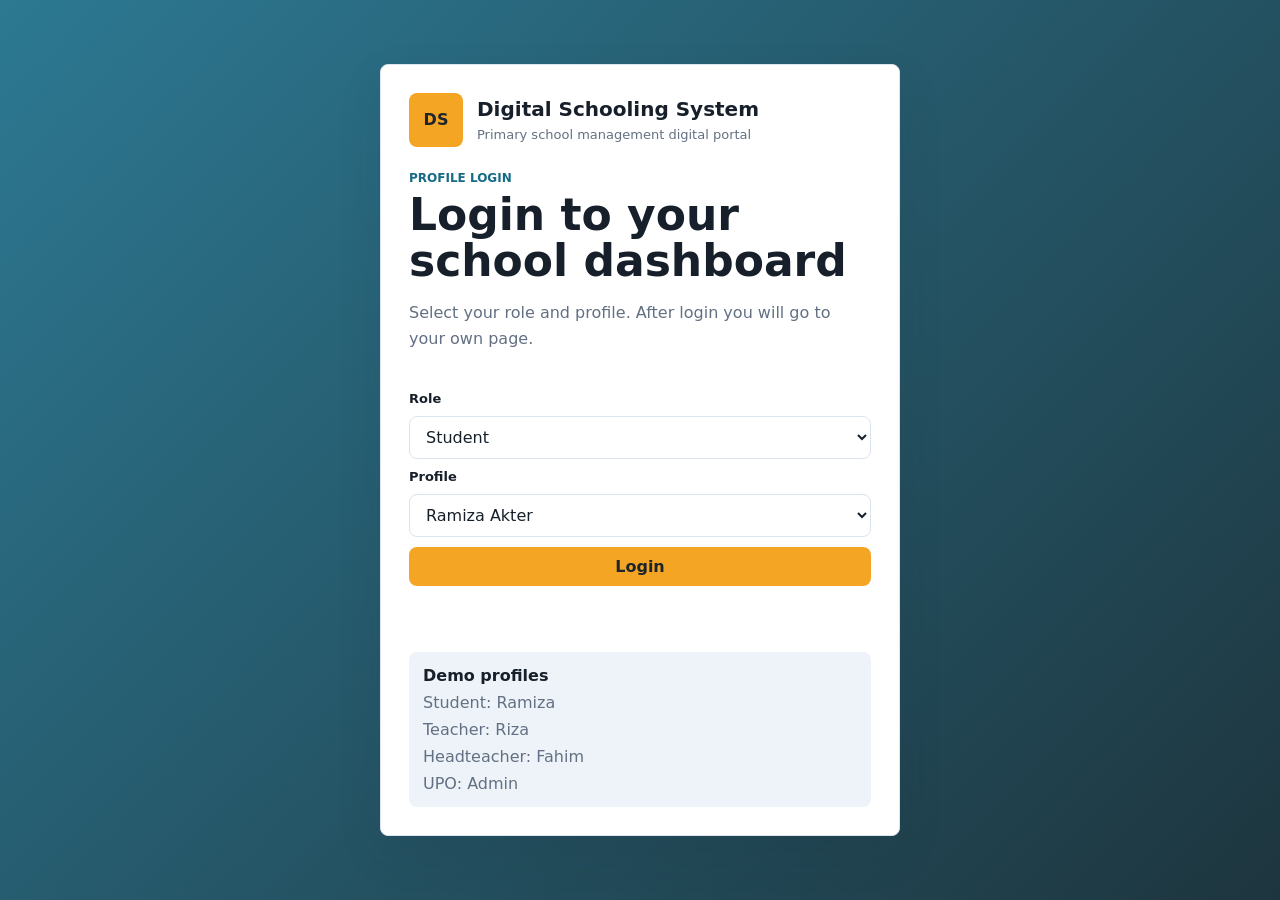
<file: index.html>
<!DOCTYPE html>
<html lang="en">
  <head>
    <meta charset="UTF-8" />
    <meta name="viewport" content="width=device-width, initial-scale=1.0" />
    <title>Login | Digital Schooling System</title>
    <link rel="stylesheet" href="css/styles.css" />
  </head>
  <body data-page="login">
    <main class="login-screen">
      <section class="login-card" aria-labelledby="loginTitle">
        <div class="brand login-brand">
          <div class="brand-mark">DS</div>
          <div>
            <h1>Digital Schooling System</h1>
            <p>Primary school management digital portal</p>
          </div>
        </div>

        <div class="login-copy">
          <p class="eyebrow">Profile Login</p>
          <h2 id="loginTitle">Login to your school dashboard</h2>
          <p>Select your role and profile. After login you will go to your own page.</p>
        </div>

        <form id="loginForm" class="login-panel">
          <label for="roleSelect">Role</label>
          <select id="roleSelect"></select>

          <label for="userSelect">Profile</label>
          <select id="userSelect"></select>

          <label id="schoolSelectLabel" for="schoolSelect" hidden>School</label>
          <select id="schoolSelect" hidden></select>

          <button id="loginBtn" class="primary-btn" type="submit">Login</button>
          <p id="loginStatus" class="form-message" aria-live="polite"></p>
        </form>

        <div class="demo-users">
          <strong>Demo profiles</strong>
          <span>Student: Ramiza</span>
          <span>Teacher: Riza</span>
          <span>Headteacher: Fahim</span>
          <span>UPO: Admin</span>
        </div>
      </section>
    </main>

    <script src="js/app.js"></script>
  </body>
</html>
</file>
<file: css/styles.css>
:root {
  --bg: #f4f7fb;
  --surface: #ffffff;
  --surface-soft: #edf3f8;
  --ink: #17202a;
  --muted: #637083;
  --line: #dbe4ef;
  --primary: #176b87;
  --primary-dark: #0f4d63;
  --accent: #f5a524;
  --green: #1f8f68;
  --red: #c2413a;
  --blue-soft: #dff4f8;
  --shadow: 0 18px 45px rgba(26, 43, 64, 0.11);
  font-family: Inter, ui-sans-serif, system-ui, -apple-system, BlinkMacSystemFont, "Segoe UI", sans-serif;
}

* {
  box-sizing: border-box;
}

body {
  margin: 0;
  min-height: 100vh;
  background: var(--bg);
  color: var(--ink);
}

.login-screen {
  min-height: 100vh;
  display: grid;
  place-items: center;
  padding: 24px;
  background:
    linear-gradient(135deg, rgba(23, 107, 135, 0.9), rgba(16, 41, 50, 0.94)),
    url("data:image/svg+xml,%3Csvg xmlns='http://www.w3.org/2000/svg' width='120' height='120' viewBox='0 0 120 120'%3E%3Cpath fill='%23ffffff' fill-opacity='.08' d='M0 0h60v60H0zM60 60h60v60H60z'/%3E%3C/svg%3E");
}

.login-card {
  width: min(100%, 520px);
  background: var(--surface);
  border: 1px solid var(--line);
  border-radius: 8px;
  box-shadow: var(--shadow);
  padding: 28px;
  display: grid;
  gap: 24px;
}

.login-brand h1,
.login-brand p {
  color: var(--ink);
}

.login-copy h2 {
  margin: 0;
  font-size: clamp(28px, 5vw, 44px);
  line-height: 1.05;
}

.login-copy p:not(.eyebrow),
.form-message {
  color: var(--muted);
  line-height: 1.6;
}

.login-card label {
  color: var(--ink);
  font-weight: 700;
}

.demo-users {
  display: grid;
  gap: 8px;
  padding: 14px;
  border-radius: 8px;
  background: var(--surface-soft);
  color: var(--muted);
}

.demo-users strong {
  color: var(--ink);
}

.login-card .brand p {
  color: var(--muted);
}

button,
input,
select,
textarea {
  font: inherit;
}

button {
  cursor: pointer;
}

.app-shell {
  display: grid;
  grid-template-columns: 320px minmax(0, 1fr);
  min-height: 100vh;
}

.sidebar {
  background: #102932;
  color: #f8fbfc;
  padding: 24px;
  display: flex;
  flex-direction: column;
  gap: 22px;
  position: sticky;
  top: 0;
  height: 100vh;
  overflow-y: auto;
}

.brand {
  display: grid;
  grid-template-columns: 54px 1fr;
  gap: 14px;
  align-items: center;
}

.brand-mark {
  width: 54px;
  height: 54px;
  border-radius: 8px;
  display: grid;
  place-items: center;
  background: var(--accent);
  color: #1d252b;
  font-weight: 800;
}

.brand h1,
.topbar h2,
.hero-band h3,
.panel-card h3 {
  margin: 0;
  letter-spacing: 0;
}

.brand h1 {
  font-size: 20px;
  line-height: 1.15;
}

.brand p,
.hero-band p,
.session-card,
.empty-state,
.table-note {
  color: var(--muted);
}

.brand p {
  margin: 6px 0 0;
  color: #b7c7cd;
  font-size: 13px;
}

.login-panel,
.data-panel {
  display: grid;
  gap: 10px;
}

.login-panel h2 {
  font-size: 16px;
  margin: 0 0 4px;
}

label {
  font-size: 13px;
  color: #d7e6eb;
}

select,
input,
textarea {
  width: 100%;
  border: 1px solid var(--line);
  border-radius: 8px;
  padding: 10px 12px;
  background: #fff;
  color: var(--ink);
}

textarea {
  resize: vertical;
  min-height: 88px;
}

.primary-btn,
.ghost-btn,
.tab-btn,
.small-btn {
  border: 0;
  border-radius: 8px;
  padding: 10px 14px;
  font-weight: 700;
}

.primary-btn {
  background: var(--accent);
  color: #1d252b;
}

.ghost-btn,
.tab-btn {
  background: rgba(255, 255, 255, 0.1);
  color: #f8fbfc;
}

.ghost-btn.danger {
  color: #ffd8d5;
}

.role-nav {
  display: grid;
  gap: 8px;
}

.tab-btn {
  text-align: left;
  border: 1px solid rgba(255, 255, 255, 0.12);
}

.tab-btn.active {
  background: #f8fbfc;
  color: #102932;
}

.main-content {
  padding: 28px;
  min-width: 0;
}

.topbar {
  display: flex;
  justify-content: space-between;
  gap: 18px;
  align-items: center;
  margin-bottom: 22px;
}

.topbar h2 {
  font-size: clamp(24px, 3vw, 36px);
}

.eyebrow {
  margin: 0 0 7px;
  color: var(--primary);
  font-size: 12px;
  text-transform: uppercase;
  font-weight: 800;
  letter-spacing: 0;
}

.session-card {
  background: var(--surface);
  border: 1px solid var(--line);
  border-radius: 8px;
  padding: 12px 14px;
  min-width: 210px;
  box-shadow: var(--shadow);
}

.hero-band {
  display: grid;
  grid-template-columns: minmax(0, 1.4fr) minmax(280px, 0.6fr);
  gap: 22px;
  background: linear-gradient(135deg, #ffffff 0%, #dff4f8 100%);
  border: 1px solid var(--line);
  border-radius: 8px;
  padding: 28px;
  margin-bottom: 22px;
  box-shadow: var(--shadow);
}

.hero-band h3 {
  font-size: clamp(24px, 4vw, 48px);
  line-height: 1.02;
  max-width: 820px;
}

.hero-band p {
  max-width: 720px;
  line-height: 1.7;
}

.hero-stats {
  display: grid;
  gap: 12px;
}

.stat {
  background: rgba(255, 255, 255, 0.75);
  border: 1px solid var(--line);
  border-radius: 8px;
  padding: 14px;
}

.stat strong {
  display: block;
  font-size: 26px;
}

.notice {
  border-radius: 8px;
  padding: 12px 14px;
  margin-bottom: 18px;
  background: #eaf8ef;
  color: #135b3d;
  border: 1px solid #bde8cb;
}

.dashboard-grid {
  display: grid;
  grid-template-columns: repeat(12, 1fr);
  gap: 18px;
}

.panel-card {
  grid-column: span 6;
  background: var(--surface);
  border: 1px solid var(--line);
  border-radius: 8px;
  box-shadow: var(--shadow);
  min-width: 0;
}

.panel-card.wide {
  grid-column: 1 / -1;
}

.panel-header {
  padding: 18px 18px 0;
}

.card-title {
  font-size: 20px;
}

.card-body {
  padding: 18px;
}

.list {
  display: grid;
  gap: 10px;
}

.list-item {
  display: flex;
  justify-content: space-between;
  gap: 14px;
  padding: 12px;
  background: var(--surface-soft);
  border-radius: 8px;
  border: 1px solid var(--line);
}

.list-item p {
  margin: 5px 0 0;
  color: var(--muted);
}

.badge {
  display: inline-flex;
  align-items: center;
  min-height: 28px;
  padding: 4px 9px;
  border-radius: 999px;
  background: var(--blue-soft);
  color: var(--primary-dark);
  font-weight: 800;
  font-size: 12px;
  white-space: nowrap;
}

.badge.green {
  background: #daf4e6;
  color: var(--green);
}

.badge.red {
  background: #ffe1df;
  color: var(--red);
}

.table-wrap {
  overflow-x: auto;
}

table {
  width: 100%;
  border-collapse: collapse;
  min-width: 620px;
}

th,
td {
  padding: 11px 10px;
  border-bottom: 1px solid var(--line);
  text-align: left;
  vertical-align: middle;
}

th {
  color: var(--muted);
  font-size: 12px;
  text-transform: uppercase;
}

.form-grid {
  display: grid;
  grid-template-columns: repeat(2, minmax(0, 1fr));
  gap: 12px;
}

.form-grid .full {
  grid-column: 1 / -1;
}

.small-btn {
  background: var(--primary);
  color: #fff;
  padding: 8px 10px;
  border-radius: 7px;
}

.small-btn.warning {
  background: var(--red);
}

.actions {
  display: flex;
  flex-wrap: wrap;
  gap: 8px;
  align-items: center;
}

.material-builder {
  display: grid;
  gap: 14px;
}

.builder-choice {
  display: flex;
  flex-wrap: wrap;
  gap: 10px;
}

.token-grid {
  display: flex;
  flex-wrap: wrap;
  gap: 8px;
}

.token-chip {
  background: var(--surface-soft);
  border: 1px solid var(--line);
  border-radius: 7px;
  color: var(--text);
  font-weight: 700;
  min-width: 42px;
  padding: 8px 10px;
}

.token-chip.selected {
  background: #e8f5ee;
  border-color: rgba(34, 137, 86, 0.35);
  color: var(--green);
}

.selected-panel {
  background: var(--surface-soft);
  border: 1px solid var(--line);
  border-radius: 8px;
  display: grid;
  gap: 10px;
  padding: 12px;
}

.muted-text {
  color: var(--muted);
}

.performance-graph {
  display: grid;
  gap: 14px;
}

.graph-row {
  align-items: center;
  display: grid;
  gap: 12px;
  grid-template-columns: minmax(160px, 1.2fr) minmax(180px, 2fr) auto;
}

.graph-row span {
  color: var(--muted);
  display: block;
  font-size: 12px;
  margin-top: 4px;
}

.bar-track {
  background: var(--surface-soft);
  border: 1px solid var(--line);
  border-radius: 999px;
  height: 12px;
  overflow: hidden;
}

.bar-track span {
  background: var(--primary);
  display: block;
  height: 100%;
  margin: 0;
}

.empty-state {
  background: var(--surface-soft);
  border: 1px dashed var(--line);
  border-radius: 8px;
  padding: 18px;
}

@media (max-width: 980px) {
  .app-shell {
    grid-template-columns: 1fr;
  }

  .sidebar {
    position: relative;
    height: auto;
  }

  .hero-band {
    grid-template-columns: 1fr;
  }

  .panel-card {
    grid-column: 1 / -1;
  }

  .topbar {
    align-items: flex-start;
    flex-direction: column;
  }
}

@media (max-width: 620px) {
  .main-content,
  .sidebar {
    padding: 18px;
  }

  .form-grid {
    grid-template-columns: 1fr;
  }

  .list-item {
    flex-direction: column;
  }
}
</file>
